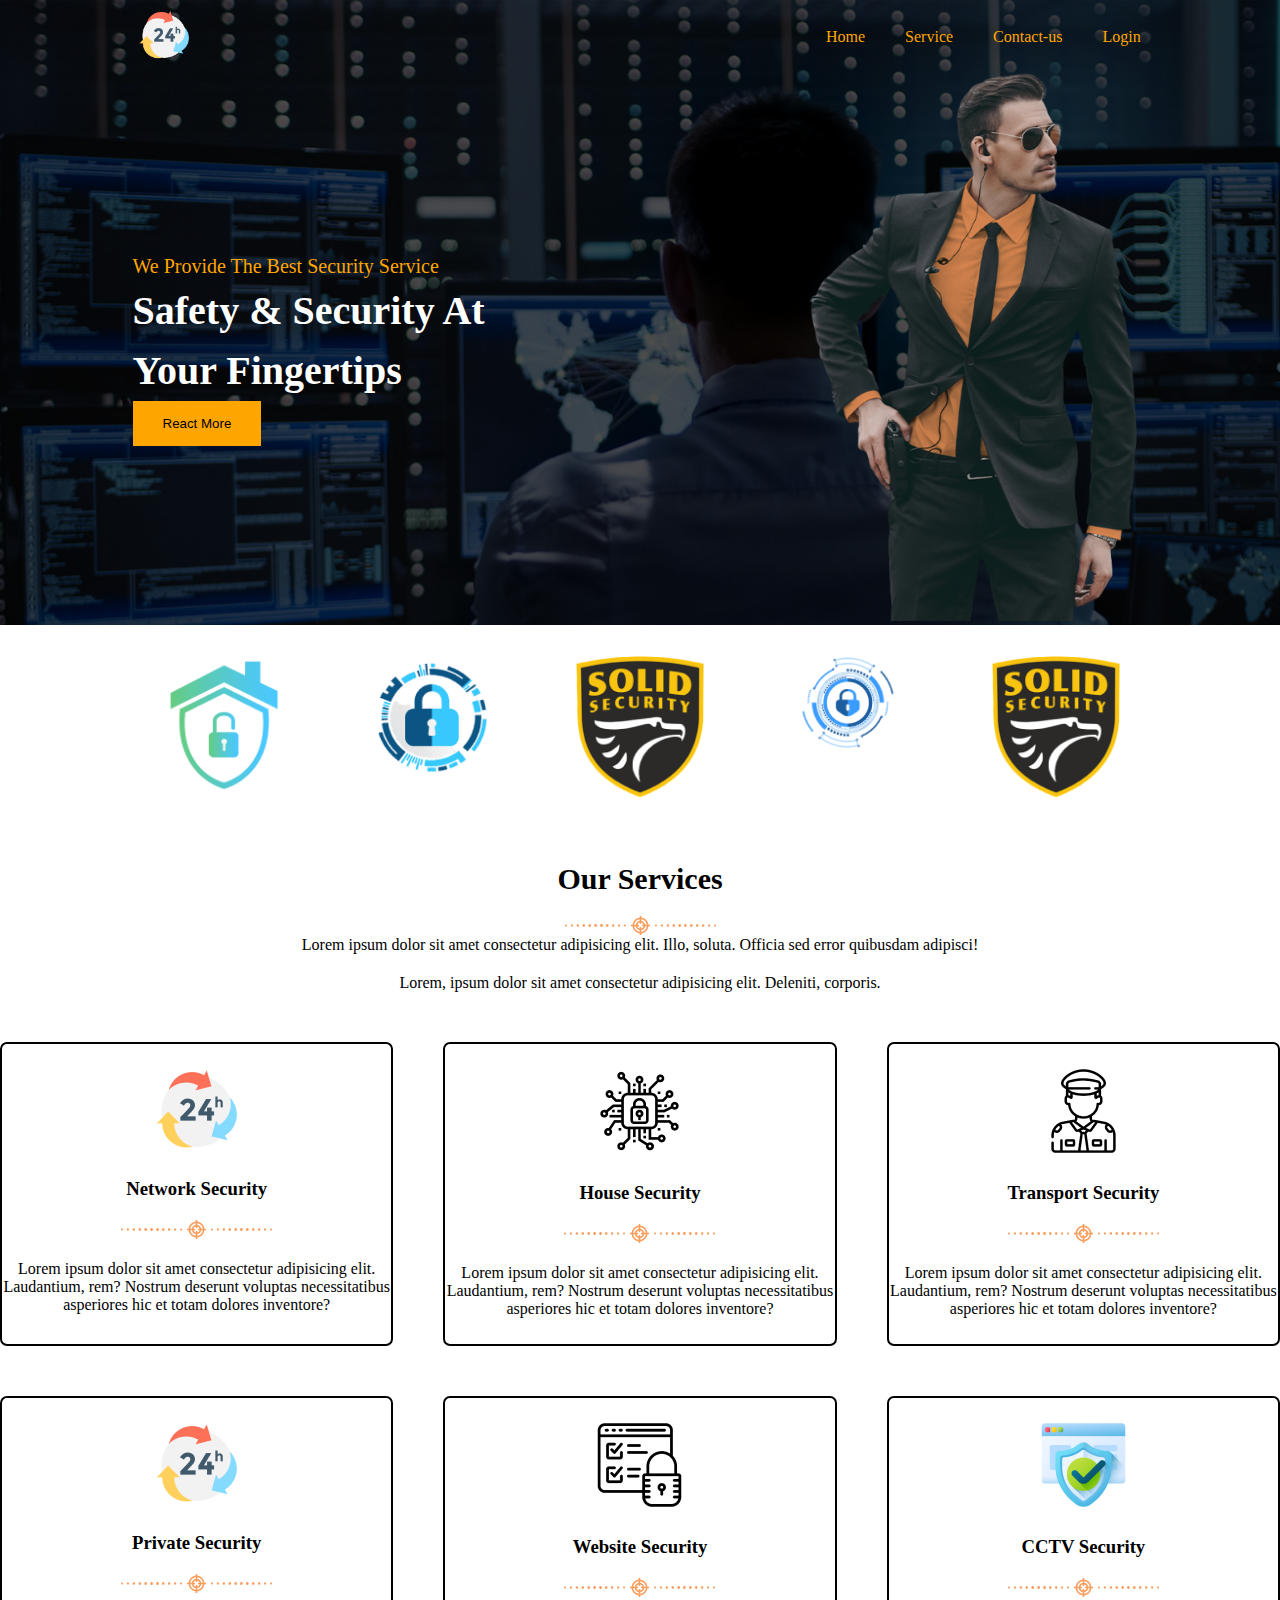
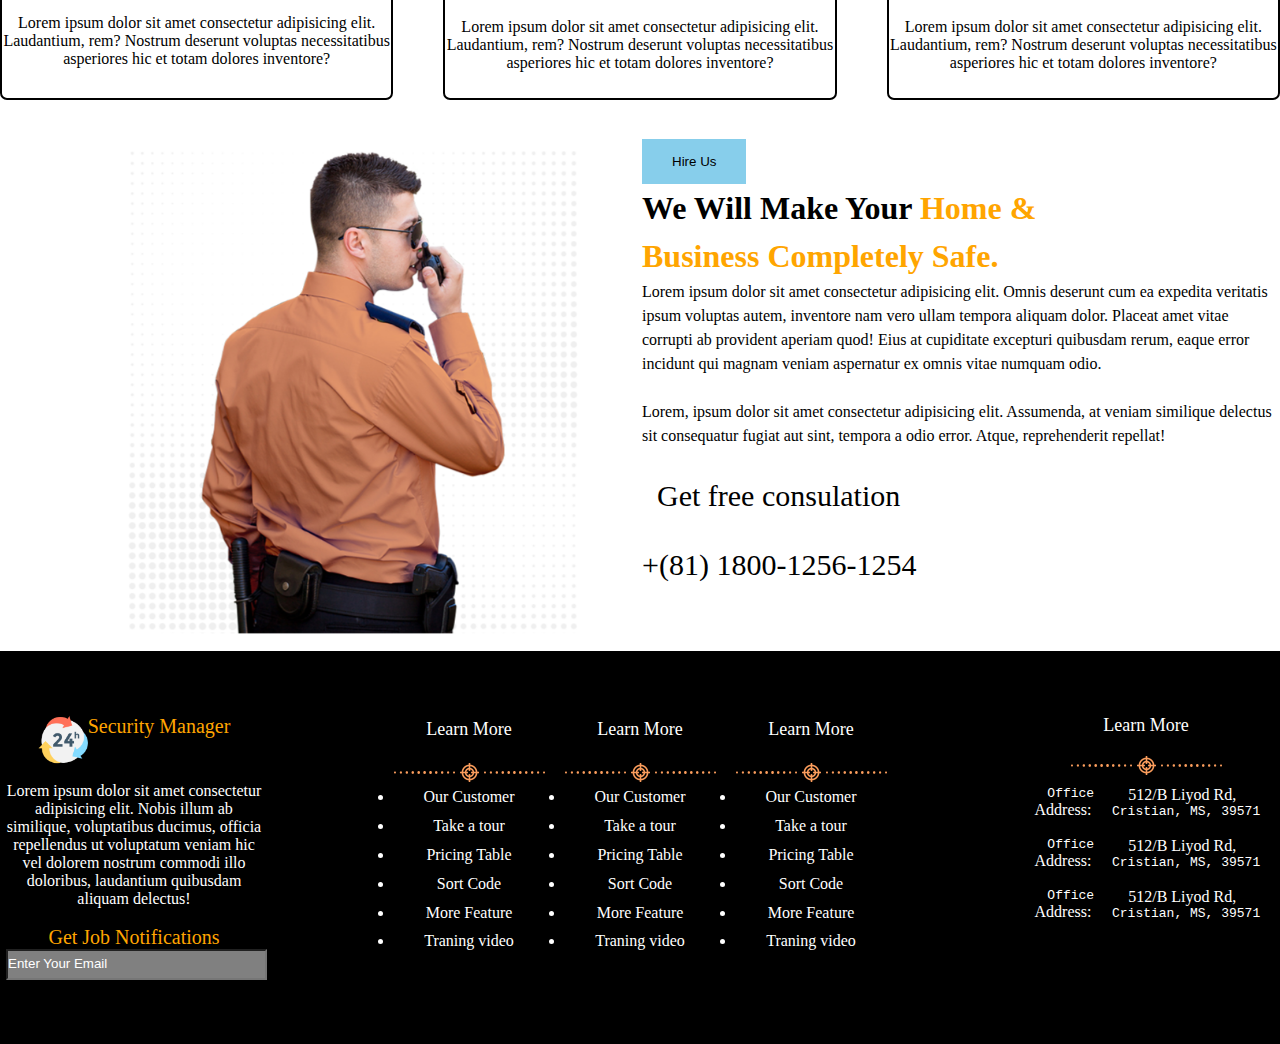
<file: Practice 1/index.html>
<!DOCTYPE html>
<html lang="en">
<head>
    <meta charset="UTF-8">
    <meta name="viewport" content="width=device-width, initial-scale=1.0">
    <title>Document</title>
    <link rel="stylesheet" href="style.css">
    <link rel="stylesheet" href="https://cdnjs.cloudflare.com/ajax/libs/font-awesome/6.5.2/css/all.min.css" integrity="sha512-SnH5WK+bZxgPHs44uWIX+LLJAJ9/2PkPKZ5QiAj6Ta86w+fsb2TkcmfRyVX3pBnMFcV7oQPJkl9QevSCWr3W6A==" crossorigin="anonymous" referrerpolicy="no-referrer" />
</head>
<body>
    <header>
        <nav>
            <div class="logo-container">
                <img class="logo" src="images/logo.png" alt="">
            </div>
            <div class="menu-container">
                <a href="#">Home</a>
                <a href="#">Service</a>
                <a href="#">Contact-us</a>
                <a href="#">Login</a>
                
            </div>
        </nav>
        <section class="banner-container">
            <div class="banner-left">
                <p class="des">We Provide The Best Security Service</p>
                <p class="description"><b>Safety & Security At <br> Your Fingertips</b></p>
                <button class=" btn btn-react"> React More</button>
            </div>
            <div class="banner-right">
                <img class="banner-img" src="images/man.png" alt="">
            </div>
        </section>
    </header>
    <main>
        <div class="icons">
            <img src="images/Image-6.png" alt="">
            <img src="images/Image-5.png" alt="">
            <img src="images/Image-2.png" alt="">
            <img src="images/Image-3.png" alt="">
            <img src="images/Image-4.png" alt="">
        </div>
        <section class="service-container">
            <h2 class="service-desc">Our Services</h2>
            <div class="design">
                <img  src="images/Image-1.png" alt="">
            </div>
            <div class="lorem1">
                <p>Lorem ipsum dolor sit amet consectetur adipisicing elit. Illo, soluta. Officia sed error quibusdam adipisci!</p>
                <br>
            </div>
            <div class="lorem">
                <p>Lorem, ipsum dolor sit amet consectetur adipisicing elit. Deleniti, corporis.</p>
            </div>

            <div class="services">
                <div class="service-card">
                    <img class="service-img" src="images/logo.png" alt="">
                    
                    <h3>Network Security</h3>
                    <div class="design">
                        <img  src="images/Image-1.png" alt="">
                    </div>
                    <p class="lorem">Lorem ipsum dolor sit amet consectetur adipisicing elit. Laudantium, rem? Nostrum deserunt voluptas necessitatibus asperiores hic et totam dolores inventore?</p>
                </div>
                <div class="service-card">
                    <img class="service-img" src="images/Image [w-25]-4.png" alt="">
                    
                    <h3>House Security</h3>
                    <div class="design">
                        <img  src="images/Image-1.png" alt="">
                    </div>
                    <p class="lorem">Lorem ipsum dolor sit amet consectetur adipisicing elit. Laudantium, rem? Nostrum deserunt voluptas necessitatibus asperiores hic et totam dolores inventore?</p>
                </div>
                <div class="service-card">
                    <img class="service-img" src="images/Image [w-25]-3.png" alt="">
                    
                    <h3>Transport Security</h3>
                    <div class="design">
                        <img  src="images/Image-1.png" alt="">
                    </div>
                    <p class="lorem">Lorem ipsum dolor sit amet consectetur adipisicing elit. Laudantium, rem? Nostrum deserunt voluptas necessitatibus asperiores hic et totam dolores inventore?</p>
                </div>
                
            </div>
            <div class="services">
                <div class="service-card">
                    <img class="service-img" src="images/logo.png" alt="">
                    
                    <h3>Private Security</h3>
                    <div class="design">
                        <img  src="images/Image-1.png" alt="">
                    </div>
                    <p class="lorem">Lorem ipsum dolor sit amet consectetur adipisicing elit. Laudantium, rem? Nostrum deserunt voluptas necessitatibus asperiores hic et totam dolores inventore?</p>
                </div>
                <div class="service-card">
                    <img class="service-img" src="images/Image [w-25]-1.png" alt="">
                    
                    <h3>Website Security</h3>
                    <div class="design">
                        <img  src="images/Image-1.png" alt="">
                    </div>
                    <p class="lorem">Lorem ipsum dolor sit amet consectetur adipisicing elit. Laudantium, rem? Nostrum deserunt voluptas necessitatibus asperiores hic et totam dolores inventore?</p>
                </div>
                <div class="service-card">
                    <img class="service-img" src="images/Image [w-25].png" alt="">
                    
                    <h3>CCTV Security</h3>
                    <div class="design">
                        <img  src="images/Image-1.png" alt="">
                    </div>
                    <p class="lorem">Lorem ipsum dolor sit amet consectetur adipisicing elit. Laudantium, rem? Nostrum deserunt voluptas necessitatibus asperiores hic et totam dolores inventore?</p>
                </div>
            </div>
        </section>



        <section class="outer">

            <div class="outer-left">
                <img class="outer-img" src="images/Image.png" alt="">
            </div>

            <div class="outer-right">
                <button class="btn hire-btn"> Hire Us</button>
                <h1>
                    <p>
                        <span style="color: black;">We Will Make Your</span>
                        <span style="color: orange;">Home &<br>Business Completely Safe.</span>
                    </p>
                </h1>
                  
                <p>Lorem ipsum dolor sit amet consectetur adipisicing elit. Omnis deserunt cum ea expedita veritatis ipsum voluptas autem, inventore nam vero ullam tempora aliquam dolor. Placeat amet vitae corrupti ab provident aperiam quod! Eius at cupiditate excepturi quibusdam rerum, eaque error incidunt qui magnam veniam aspernatur ex omnis vitae numquam odio.</p>
                <br>
                <p>Lorem, ipsum dolor sit amet consectetur adipisicing elit. Assumenda, at veniam similique delectus sit consequatur fugiat aut sint, tempora a odio error. Atque, reprehenderit repellat!</p>
                <section class="call-icon">
                    <div class="call-left">
                        <i class="fa-solid fa-phone"></i>
                    </div>
                    <div class="call-right">
                        <p class="call-right-font">Get free consulation</p>
                    </div>
                </section>
                <br>
                <p class="number">+(81) 1800-1256-1254</p>
            </div>
        </section>
    </main>



    <footer >
        <section class="footer-opt">
            <div class="footar-details">
                <div class="details-card">
                    <section class="details-left-section">
                        <img class="logo" src="images/logo.png" alt="">
                        <p style="font-size: 20px; color: orange;">Security Manager</p>
                    </section>
                    <br>
                    <p>Lorem ipsum dolor sit amet consectetur adipisicing elit. Nobis illum ab similique, voluptatibus ducimus, officia repellendus ut voluptatum veniam hic vel dolorem nostrum commodi illo doloribus, laudantium quibusdam aliquam delectus!</p>
                    <br>
                    <p style="font-size: 20px; color: orange;">Get Job Notifications</p>
                    <form>
                        <input type="email" placeholder="Enter Your Email" size="30">
                        <input type="submit" hidden>
                      </form>
                      
                </div>
                <div class="details-card">
                    <div class="details-card-center">
                        <div class="details-center-card">
                            <p class="learn-more"">Learn More</p>
                            <div class="design">
                                <img  src="images/Image-1.png" alt="">
                            </div>
                            <ul>
                                <li>Our Customer</li>
                                <li>Take a tour</li>
                                <li>Pricing Table</li>
                                <li>Sort Code</li>
                                <li>More Feature</li>
                                <li>Traning video</li>
                            </ul>
                            
                        </div>
                        <div class="details-center-card">
                            <p class="learn-more"">Learn More</p>
                            <div class="design">
                                <img  src="images/Image-1.png" alt="">
                            </div>
                            <ul>
                                <li>Our Customer</li>
                                <li>Take a tour</li>
                                <li>Pricing Table</li>
                                <li>Sort Code</li>
                                <li>More Feature</li>
                                <li>Traning video</li>
                            </ul>
                        </div>
                        <div class="details-center-card">
                            <p class="learn-more"">Learn More</p>
                            <div class="design">
                                <img  src="images/Image-1.png" alt="">
                            </div>
                            <ul>
                                <li>Our Customer</li>
                                <li>Take a tour</li>
                                <li>Pricing Table</li>
                                <li>Sort Code</li>
                                <li>More Feature</li>
                                <li>Traning video</li>
                            </ul>
                        </div>
                    </div>
                </div>
                <div class="details-card">
                    <p class="learn-more"">Learn More</p>
                    <div class="design">
                        <img  src="images/Image-1.png" alt="">
                    </div>
                    <div class="details-card-right">
                        
                            <div class="details-right-card">
                               <pre class="office">  Office</pre>
                                  <p class="office">Address: </p>
                                <br>
                                <pre class="office">  Office</pre>
                                  <p class="office">Address: </p>
                                <br>
                                <pre class="office">  Office</pre>
                                  <p class="office">Address: </p>
                                
                            </div>
                            <div class="details-right-card">
                                <p class="address">512/B Liyod Rd,</p>
                                <pre class="address"> Cristian, MS, 39571</pre>
                                <br>
                                <p class="address">512/B Liyod Rd,</p>
                                <pre class="address"> Cristian, MS, 39571</pre>
                                <br>
                                <p class="address">512/B Liyod Rd,</p>
                                <pre class="address"> Cristian, MS, 39571</pre>
                                
                            </div>
                        
                    </div>
                </div>
            </div>
                
        </section>
    </footer>
</body>
</html>
</file>
<file: Practice 1/style.css>
*
{
 margin: 0px;
 padding: 0px;
}
header
{
    background-image: url('images/Div\ [banner].png');
}
nav
{
    display: flex;
    justify-content: space-around;
    align-items: center;
    padding: 10px;
    
}
.logo
{
    width: 50px;
}
.logo-container
{
    
    margin-right: 30%;
}
a
{
    text-decoration: none;
    color: orange;
    
}
.menu-container
{
    display: flex;
    gap: 40px;
    color: orange;
}
.banner-container
{
    display: flex;
    justify-content: space-around;
    align-items: center;
    width: 100%;
    margin: auto;

}
.banner-left
{
    width: 400px;
    line-height: 1.5;
    
}
.btn{
   padding: 15px 30px;
   border: none;
   color: black;
   cursor: pointer;
}
.btn-react
{
  background-color: orange;
}
.des
{
    font-size: 20px;
    color: orange;
}
.description
{
    font-size: 40px;
    color: white;
}
.banner-img
{
    width: 350px;
}






.icons
{
    display: flex;
    justify-content: center;
    gap: 80px;
    margin-top: 30px;
}
.icons img
{
    width: 10%;
    height: 4%;
}
.service-container
{
    margin-top: 5%;
}
.service-desc
{
    text-align: center;
    font-size: 30px;
    
}
.design
{
    display: flex;
    justify-content: center;
    margin-top: 20px;
}
.lorem1
{
    display: flex;
    justify-content: center;
}
.lorem
{
    display: flex;
    justify-content: center;
    margin-top: 20px;
}
.service-card
{
    width: 400px;
    height: 300px;
    border-radius: 7px;
    text-align: center;
    margin-top: 50px;
    box-shadow: rgb(128, 128, 128);
    border: 2px solid black;
}
.service-img
{
    width: auto;
    margin: 15px;
    padding: 10px;
}
.services
{
    display: flex;
    justify-content: center;
    gap: 50px;
}
.outer
{
    display: flex;
    justify-content: space-around;
    padding-top: 3%;
    align-items: center;
    width: 100%;
    margin: auto;
    gap: 5%;
    
}
.outer-left
{
    padding-left: 10%;
    
}
.outer-img
{
    width: 450px;
}
.hire-btn
{
    color: black;
    background-color: skyblue;
    
}
.outer-right
{
    padding-bottom: 5%;
    line-height: 1.5;
    
}
.call-icon
{
    display: flex;
    gap: 15px;
    width: 100%;
    margin: auto;
    margin-top: 25px;
}
.fa-phone
{
    font-size: 50px;
}
.call-right-font
{
    font-size: 30px;
}
.number
{
    font-size: 30px;
}
input {
    line-height: 2em; 
    background-color: gray;
    color: white;
}
input::placeholder {
    color: white;
}

.footer-opt
{
    
    background-color: black;
    color: white;
    padding-bottom: 5%;
}
.details-card
{
    width: 20%;
    border-radius: 7px;
    text-align: center;
}
.details-left-section
{
    display: flex;
    justify-content: center;

}
.learn-more
{
    font-size: large;
    text-align: center;
}
.details-card-center
{
    display: flex;
    justify-content: center;
    gap: 20px;
    width: auto;
}
.details-card-right
{
    display: flex;
    justify-content: center;
    gap: 10px;
    
}
.footar-details
{
    display: flex;
    justify-content: center;
    gap: 250px;
    text-align: center;
    padding-top: 5%;
}
.details-center-card
{
    line-height: 1.8em;
}
.details-right-card
{
    padding-top: 10px;
}


@media (max-width: 1023px) {
    .banner-container {
        flex-direction: column;
        align-items: center;
    }
    .banner-left, .banner-right {
        width: 100%;
        text-align: center;
        padding: 0 20px;
    }
    .banner-img {
        width: 80%;
        height: auto;
    }
    .icons img {
        width: 8%;
        height: auto;
    }
    .service-card {
        width: 45%;
        margin-top: 30px;
    }
    .outer {
        flex-direction: column;
    }
    .outer-left, .outer-right {
        width: 100%;
        text-align: center;
        padding: 0 20px;
    }
    .outer-img {
        width: 80%;
        height: auto;
    }
    .details-card {
        width: 80%;
        margin: 20px auto;
    }
    .footar-details {
        flex-direction: column;
        gap: 50px;
    }
}

@media (max-width: 767px) {
    .menu-container {
        display: none;
    }
    .logo-container {
        margin-right: 10px;
    }
    nav {
        flex-direction: column;
        align-items: center;
    }
    .banner-img {
        width: 100%;
        height: auto;
    }
    .icons {
        flex-wrap: wrap;
        justify-content: center;
        gap: 30px;
    }
    .service-card {
        width: 80%;
    }
    .outer-img {
        width: 100%;
        height: auto;
    }
    .details-card {
        width: 100%;
    }
    .footar-details {
        flex-direction: column;
        gap: 30px;
        padding: 5% 10%;
    }
}
</file>
